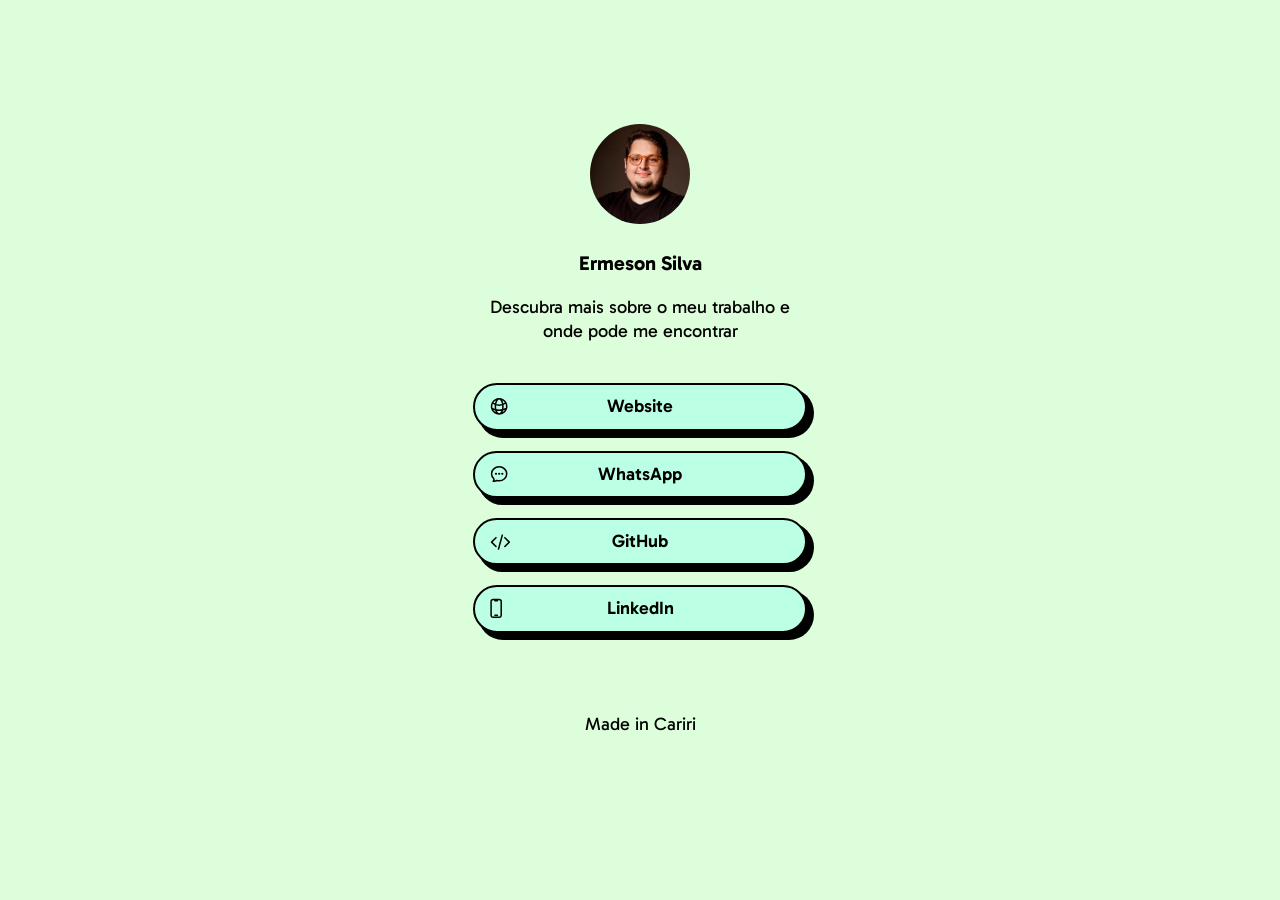
<file: index.html>
<!DOCTYPE html>
<html lang="en">
<head>
    <meta charset="UTF-8">
    <meta name="viewport" content="width=device-width, initial-scale=1.0">
    <title>Linktree</title>
    <link rel="preconnect" href="https://fonts.googleapis.com">
    <link rel="preconnect" href="https://fonts.gstatic.com" crossorigin>
    <link href="https://fonts.googleapis.com/css2?family=Gabarito:wght@400..900&display=swap" rel="stylesheet">
    <link rel="stylesheet" href="css/reset.css">
    <link rel="stylesheet" href="css/style.css">
</head>
<body>

    <header>
        <div class="container">
            <!-- Início Avatar -->
            <div class="avatar">
                <figure>
                    <img src="assets/ermeson-silva.jpg" alt="Foto de Ermeson Silva">
                </figure>
            </div>
            <!-- Fim do Início Avatar -->

            <div>
                <h1>Ermeson Silva</h1>
            </div>

            <div>
                <p>
                    Descubra mais sobre o meu trabalho e onde pode me encontrar
                </p>
            </div>
        </div>
    </header>

    <main>
        <div class="container">
            <div class="links">
                <a href="#" class="website">Website</a>
                <a href="#" class="whatsapp">WhatsApp</a>
                <a href="#" class="github">GitHub</a>
                <a href="#" class="linkedin">LinkedIn</a>
            </div>
        </div>
    </main>

    <footer>
       <div class="container">
         <p>Made in Cariri</p>
       </div>
    </footer>

</body>
</html>
</file>
<file: css/style.css>
body {
    font-family: "Gabarito", sans-serif;
    background-color: #DDFEDA;
    font-size: 18px;
    line-height: 1.3;
}

.avatar img {
    width: 100px;
    border-radius: 100%;
}

.container {
    width: 334px;
    margin: 0 auto;
}

header {
    padding: 40px 0;
}

header h1 {
    font-size: 20px;
    font-weight: 700;
}

header .container {
    display: flex;
    flex-direction: column;
    gap: 20px;
    align-items: center;
    text-align: center;
}

.links {
    display: flex;
    flex-direction: column;
    gap: 20px;
}

.links a {
    font-weight: 600;
    text-decoration: none;
    color: #000;
    text-align: center;
    border: 2px solid #000;
    border-radius: 40px;
    padding: 10px;
    background-color: #BBFFE4;
    -webkit-box-shadow: 6px 6px 0px 1px #000000;
    box-shadow: 6px 6px 0px 1px #000000;
}

.links a {
    background-repeat: no-repeat;
    background-position: center left 15px;
    transition: transform .15s ease, box-shadow .15s ease;
}

.links a:hover {
    transform: translate(-2px, -2px);
    box-shadow: 10px 10px 0 0 #000;
}

.links a.website {
    background-image: url(../assets/globe.svg);
}

.links a.whatsapp {
    background-image: url(../assets/dialogue.svg);
}

.links a.github {
    background-image: url(../assets/code.svg);
}

.links a.linkedin {
    background-image: url(../assets/phone.svg);
}

footer {
    text-align: center;
    padding: 80px 0;
}

body {
    display: flex;
    flex-direction: column;
    justify-content: center;
    height: 100vh;
}
</file>
